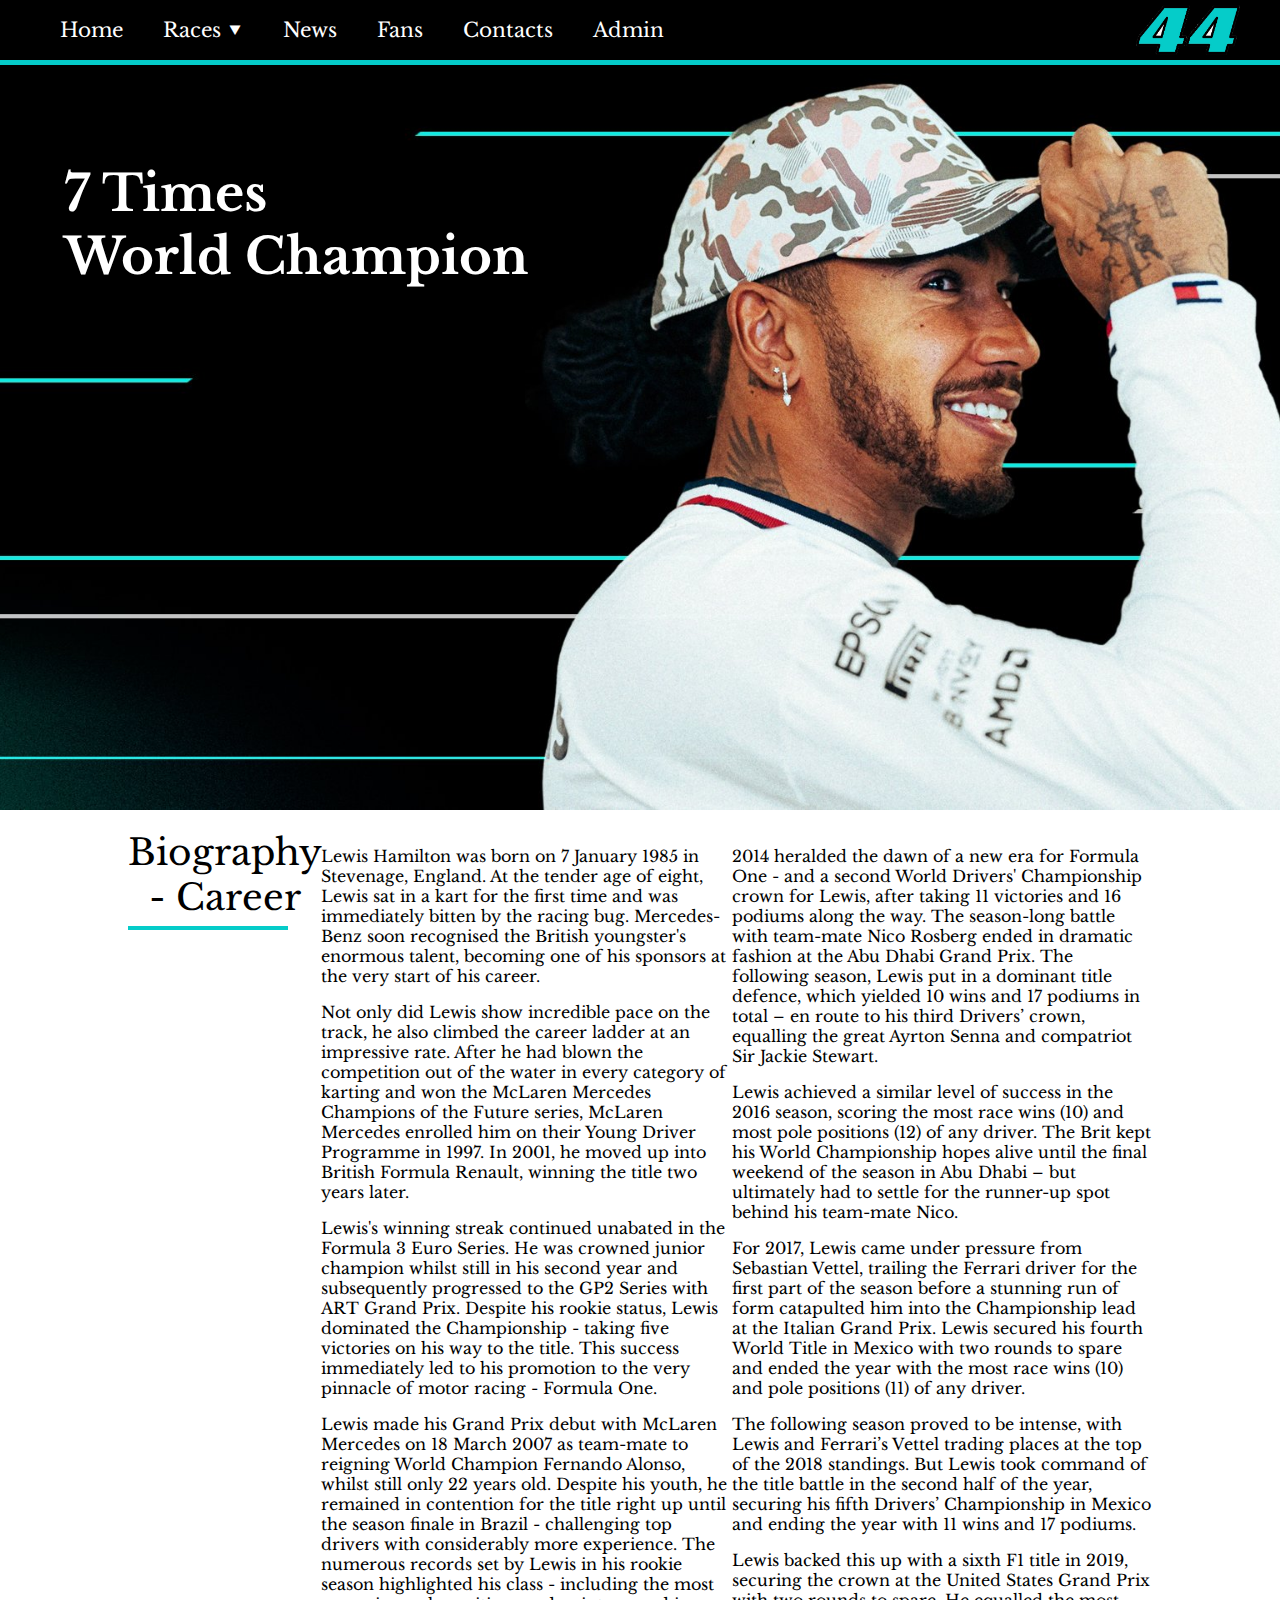
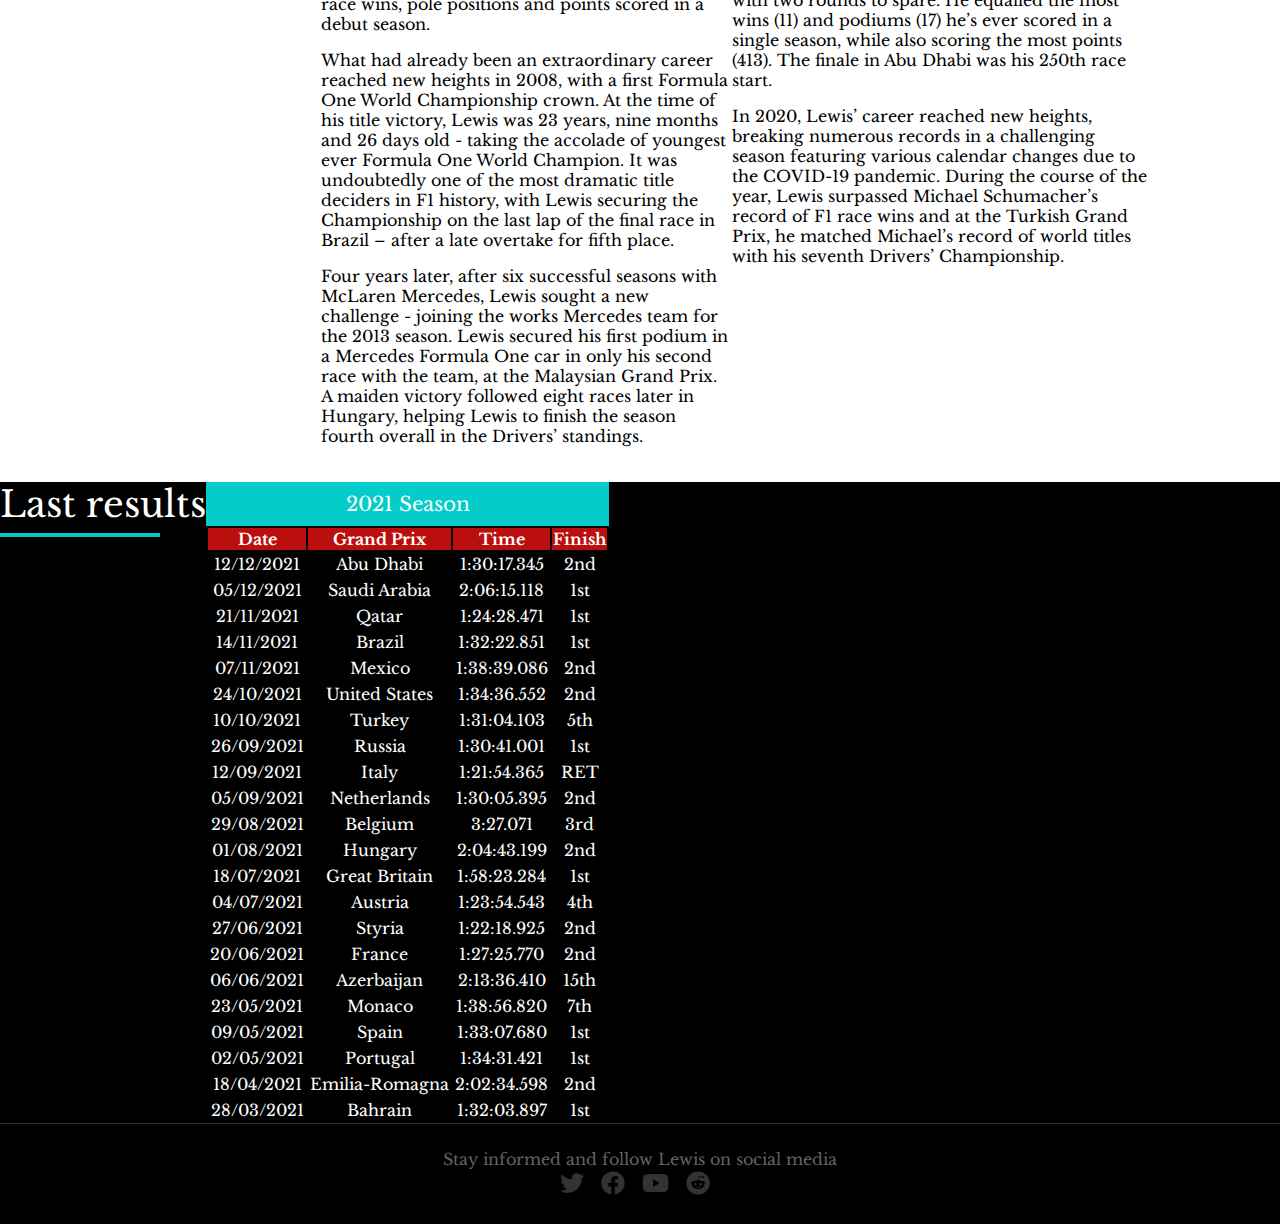
<file: index.html>
<!DOCTYPE html>
<html>
    <head>
        <title>Hamilton Fan Page | F1</title>
        <meta name="viewport" content="width=device-width, initial-scale=1.0">
        <meta charset="utf-8">
        <link rel="stylesheet" href="style/style.css">
        <link rel="stylesheet" href="style/fontawesome.css">
        <link rel="stylesheet" href="style/fa-brands.css">
        
    </head>
    <body>
        <header class="header">
            <nav>
                <input id="nav-check" type="checkbox">
                <div id="nav-btn">
                    <span></span>
                    <span></span>
                    <span></span>
                </div>
                
                <ul class="top-menu">                      
                    <li class="top-menu-item current"><a href="./index.html">Home</a></li>
                    <li class="top-menu-item has-child"><a class="" href="#">Races</a>
                        <ul class="">
                            <li class="top-menu-item"><a class="" href="#">Bahrain</a></li>
                            <li class="top-menu-item"><a class="" href="#">Emilia Romagna</a></li>
                            <li class="top-menu-item"><a class="" href="#">Portugal</a></li>
                            <li class="top-menu-item"><a class="" href="#">Monaco</a></li>
                            <li class="top-menu-item"><a class="" href="#">Azerbaijan</a></li>
                        </ul>
                    </li>               
                    <li class="top-menu-item"><a class="" href="#">News</a></li>
                    <li class="top-menu-item"><a class="" href="./fan-page.html">Fans</a></li>
                    <li class="top-menu-item"><a class="" href="#">Contacts</a></li>
                    <li class="top-menu-item"><a class="" href="#">Admin</a></li>
                </ul>               
            </nav>
        
            <div class="logo">
                <a href="./index.html">
                    <img src="images/logo.png" />
                </a>
            </div>
        </header>
        
        <div class="slideshow">
            <div class="image-container">
                <span class="image-title">7 Times <br> World Champion</span>
            </div>
        </div>

        <div class="about">
            <div class="col text-center">
                <span class="title">Biography - Career</p>
            </div>
            <div class="col">
                <p>Lewis Hamilton was born on 7 January 1985 in Stevenage, England. At the tender age of eight, Lewis sat in a kart for the first time and was immediately bitten by the racing bug. Mercedes-Benz soon recognised the British youngster's enormous talent, becoming one of his sponsors at the very start of his career.</p> 
                <p>Not only did Lewis show incredible pace on the track, he also climbed the career ladder at an impressive rate. After he had blown the competition out of the water in every category of karting and won the McLaren Mercedes Champions of the Future series, McLaren Mercedes enrolled him on their Young Driver Programme in 1997. In 2001, he moved up into British Formula Renault, winning the title two years later.</p> 
                <p>Lewis's winning streak continued unabated in the Formula 3 Euro Series. He was crowned junior champion whilst still in his second year and subsequently progressed to the GP2 Series with ART Grand Prix. Despite his rookie status, Lewis dominated the Championship - taking five victories on his way to the title. This success immediately led to his promotion to the very pinnacle of motor racing - Formula One.</p> 
                <p>Lewis made his Grand Prix debut with McLaren Mercedes on 18 March 2007 as team-mate to reigning World Champion Fernando Alonso, whilst still only 22 years old. Despite his youth, he remained in contention for the title right up until the season finale in Brazil - challenging top drivers with considerably more experience. The numerous records set by Lewis in his rookie season highlighted his class - including the most race wins, pole positions and points scored in a debut season.</p> 
                <p>What had already been an extraordinary career reached new heights in 2008, with a first Formula One World Championship crown. At the time of his title victory, Lewis was 23 years, nine months and 26 days old - taking the accolade of youngest ever Formula One World Champion. It was undoubtedly one of the most dramatic title deciders in F1 history, with Lewis securing the Championship on the last lap of the final race in Brazil – after a late overtake for fifth place.</p> 
                <p>Four years later, after six successful seasons with McLaren Mercedes, Lewis sought a new challenge - joining the works Mercedes team for the 2013 season. Lewis secured his first podium in a Mercedes Formula One car in only his second race with the team, at the Malaysian Grand Prix. A maiden victory followed eight races later in Hungary, helping Lewis to finish the season fourth overall in the Drivers’ standings.&nbsp;</p>     
            </div>
            <div class="col">
                <p>2014 heralded the dawn of a new era for Formula One - and a second World Drivers' Championship crown for Lewis, after taking 11 victories and 16 podiums along the way. The season-long battle with team-mate Nico Rosberg ended in dramatic fashion at the Abu Dhabi Grand Prix. The following season, Lewis put in a dominant title defence, which yielded 10 wins and 17 podiums in total – en route to his third Drivers’ crown, equalling the great Ayrton Senna and compatriot Sir Jackie Stewart.</p> 
                <p>Lewis achieved a similar level of success in the 2016 season, scoring the most race wins (10) and most pole positions (12) of any driver. The Brit kept his World Championship hopes alive until the final weekend of the season in Abu Dhabi – but ultimately had to settle for the runner-up spot behind his team-mate Nico.</p> 
                <p>For 2017, Lewis came under pressure from Sebastian Vettel, trailing the Ferrari driver for the first part of the season before a stunning run of form catapulted him into the Championship lead at the Italian Grand Prix. Lewis secured his fourth World Title in Mexico with two rounds to spare and ended the year with the most race wins (10) and pole positions (11) of any driver.</p> 
                <p>The following season proved to be intense, with Lewis and Ferrari’s Vettel trading places at the top of the 2018 standings. But Lewis took command of the title battle in the second half of the year, securing his fifth Drivers’ Championship in Mexico and ending the year with 11 wins and 17 podiums.</p> 
                <p>Lewis backed this up with a sixth F1 title in 2019, securing the crown at the United States Grand Prix with two rounds to spare. He equalled the most wins (11) and podiums (17) he’s ever scored in a single season, while also scoring the most points (413). The finale in Abu Dhabi was his 250th race start.</p> 
                <p>In 2020, Lewis’ career reached new heights, breaking numerous records in a challenging season featuring various calendar changes due to the COVID-19 pandemic. During the course of the year, Lewis surpassed Michael Schumacher’s record of F1 race wins and at the Turkish Grand Prix, he matched Michael’s record of world titles with his seventh Drivers’ Championship.</p> 
            </div>
        </div>

        <div class="last-results text-center">
            <div class="col mb20">
                <span class="title">Last results</span>
            </div>
            <div class="col ">
                <table class="last-results-table">
                    <caption>2021 Season</caption>
                    <thead>
                        <tr>
                            <th>Date</th>
                            <th>Grand Prix</th>
                            <th class="hide-xs">Grid</th>
                            <th>Time</th>
                            <th>Finish</th>
                        </tr>
                    </thead>
                    <tbody>
                        <tr>
                        <td>12/12/2021</td>
                        <td >
                        <span >Abu Dhabi</span>
                        </td>
                        <td class="hide-xs">2nd</td>
                        <td>1:30:17.345</td>
                        <td>2nd</td>
                        </tr>
                        <tr>
                        <td>05/12/2021</td>
                        <td >
                        <span >Saudi Arabia</span>
                        </td>
                        <td class="hide-xs">1st</td>
                        <td>2:06:15.118</td>
                        <td>1st</td>
                        </tr>
                        <tr>
                        <td>21/11/2021</td>
                        <td >
                        <span >Qatar</span>
                        </td>
                        <td class="hide-xs">1st</td>
                        <td>1:24:28.471</td>
                        <td>1st</td>
                        </tr>
                        <tr>
                        <td>14/11/2021</td>
                        <td >
                        <span >Brazil</span>
                        </td>
                        <td class="hide-xs">10th</td>
                        <td>1:32:22.851</td>
                        <td>1st</td>
                        </tr>
                        <tr>
                        <td>07/11/2021</td>
                        <td >
                        <span >Mexico</span>
                        </td>
                        <td  class="hide-xs">2nd</td>
                        <td>1:38:39.086</td>
                        <td>2nd</td>
                        </tr>
                        <tr>
                        <td>24/10/2021</td>
                        <td >
                        <span >United States</span>
                        </td>
                        <td class="hide-xs">2nd</td>
                        <td>1:34:36.552</td>
                        <td>2nd</td>
                        </tr>
                        <tr>
                        <td>10/10/2021</td>
                        <td >
                        <span >Turkey</span>
                        </td>
                        <td class="hide-xs">11th</td>
                        <td>1:31:04.103</td>
                        <td>5th</td>
                        </tr>
                        <tr>
                        <td>26/09/2021</td>
                        <td >
                        <span >Russia</span>
                        </td>
                        <td class="hide-xs">4th</td>
                        <td>1:30:41.001</td>
                        <td>1st</td>
                        </tr>
                        <tr>
                        <td>12/09/2021</td>
                        <td >
                        <span >Italy</span>
                        </td>
                        <td class="hide-xs">4th</td>
                        <td>1:21:54.365</td>
                        <td>RET</td>
                        </tr>
                        <tr>
                        <td>05/09/2021</td>
                        <td >
                        <span >Netherlands</span>
                        </td>
                        <td class="hide-xs">2nd</td>
                        <td>1:30:05.395</td>
                        <td>2nd</td>
                        </tr>
                        <tr>
                        <td>29/08/2021</td>
                        <td >
                        <span >Belgium</span>
                        </td>
                        <td class="hide-xs">3rd</td>
                        <td>3:27.071</td>
                        <td>3rd</td>
                        </tr>
                        <tr>
                        <td>01/08/2021</td>
                        <td >
                        <span >Hungary</span>
                        </td>
                        <td class="hide-xs">1st</td>
                        <td>2:04:43.199</td>
                        <td>2nd</td>
                        </tr>
                        <tr>
                        <td>18/07/2021</td>
                        <td >
                        <span >Great Britain</span>
                        </td>
                        <td class="hide-xs">2nd</td>
                        <td>1:58:23.284</td>
                        <td>1st</td>
                        </tr>
                        <tr>
                        <td>04/07/2021</td>
                        <td >
                        <span >Austria</span>
                        </td>
                        <td class="hide-xs">4th</td>
                        <td>1:23:54.543</td>
                        <td>4th</td>
                        </tr>
                        <tr>
                        <td>27/06/2021</td>
                        <td >
                        <span >Styria</span>
                        </td>
                        <td class="hide-xs">2nd</td>
                        <td>1:22:18.925</td>
                        <td>2nd</td>
                        </tr>
                        <tr>
                        <td>20/06/2021</td>
                        <td >
                        <span >France</span>
                        </td>
                        <td class="hide-xs">2nd</td>
                        <td>1:27:25.770</td>
                        <td>2nd</td>
                        </tr>
                        <tr>
                        <td>06/06/2021</td>
                        <td >
                        <span >Azerbaijan</span>
                        </td>
                        <td class="hide-xs">2nd</td>
                        <td>2:13:36.410</td>
                        <td>15th</td>
                        </tr>
                        <tr>
                        <td>23/05/2021</td>
                        <td >
                        <span >Monaco</span>
                        </td>
                        <td class="hide-xs">7th</td>
                        <td>1:38:56.820</td>
                        <td>7th</td>
                        </tr>
                        <tr>
                        <td>09/05/2021</td>
                        <td >
                        <span >Spain</span>
                        </td>
                        <td class="hide-xs">1st</td>
                        <td>1:33:07.680</td>
                        <td>1st</td>
                        </tr>
                        <tr>
                        <td>02/05/2021</td>
                        <td >
                        <span >Portugal</span>
                        </td>
                        <td class="hide-xs">2nd</td>
                        <td>1:34:31.421</td>
                        <td>1st</td>
                        </tr>
                        <tr>
                        <td>18/04/2021</td>
                        <td >
                        <span >Emilia-Romagna</span>
                        </td>
                        <td class="hide-xs">1st</td>
                        <td>2:02:34.598</td>
                        <td>2nd</td>
                        </tr>
                        <tr>
                        <td>28/03/2021</td>
                        <td >
                        <span >Bahrain</span>
                        </td>
                        <td class="hide-xs">2nd</td>
                        <td>1:32:03.897</td>
                        <td>1st</td>
                        </tr>
                        </tbody>
                </table>
            </div>
        </div>

        <footer>
            <div class="footer-container text-center">
                <span>Stay informed and follow Lewis on social media</span>
                <div class="social-list">
                    <a href="#"><i class="fab fa-twitter"></i></a>
                    <a href="#"><i class="fab fa-facebook"></i></a>
                    <a href="#"><i class="fab fa-youtube"></i></a>
                    <a href="#"><i class="fab fa-reddit"></i></a>
                </div>
            </div>  
        </footer>

    </body>
</html>
</file>
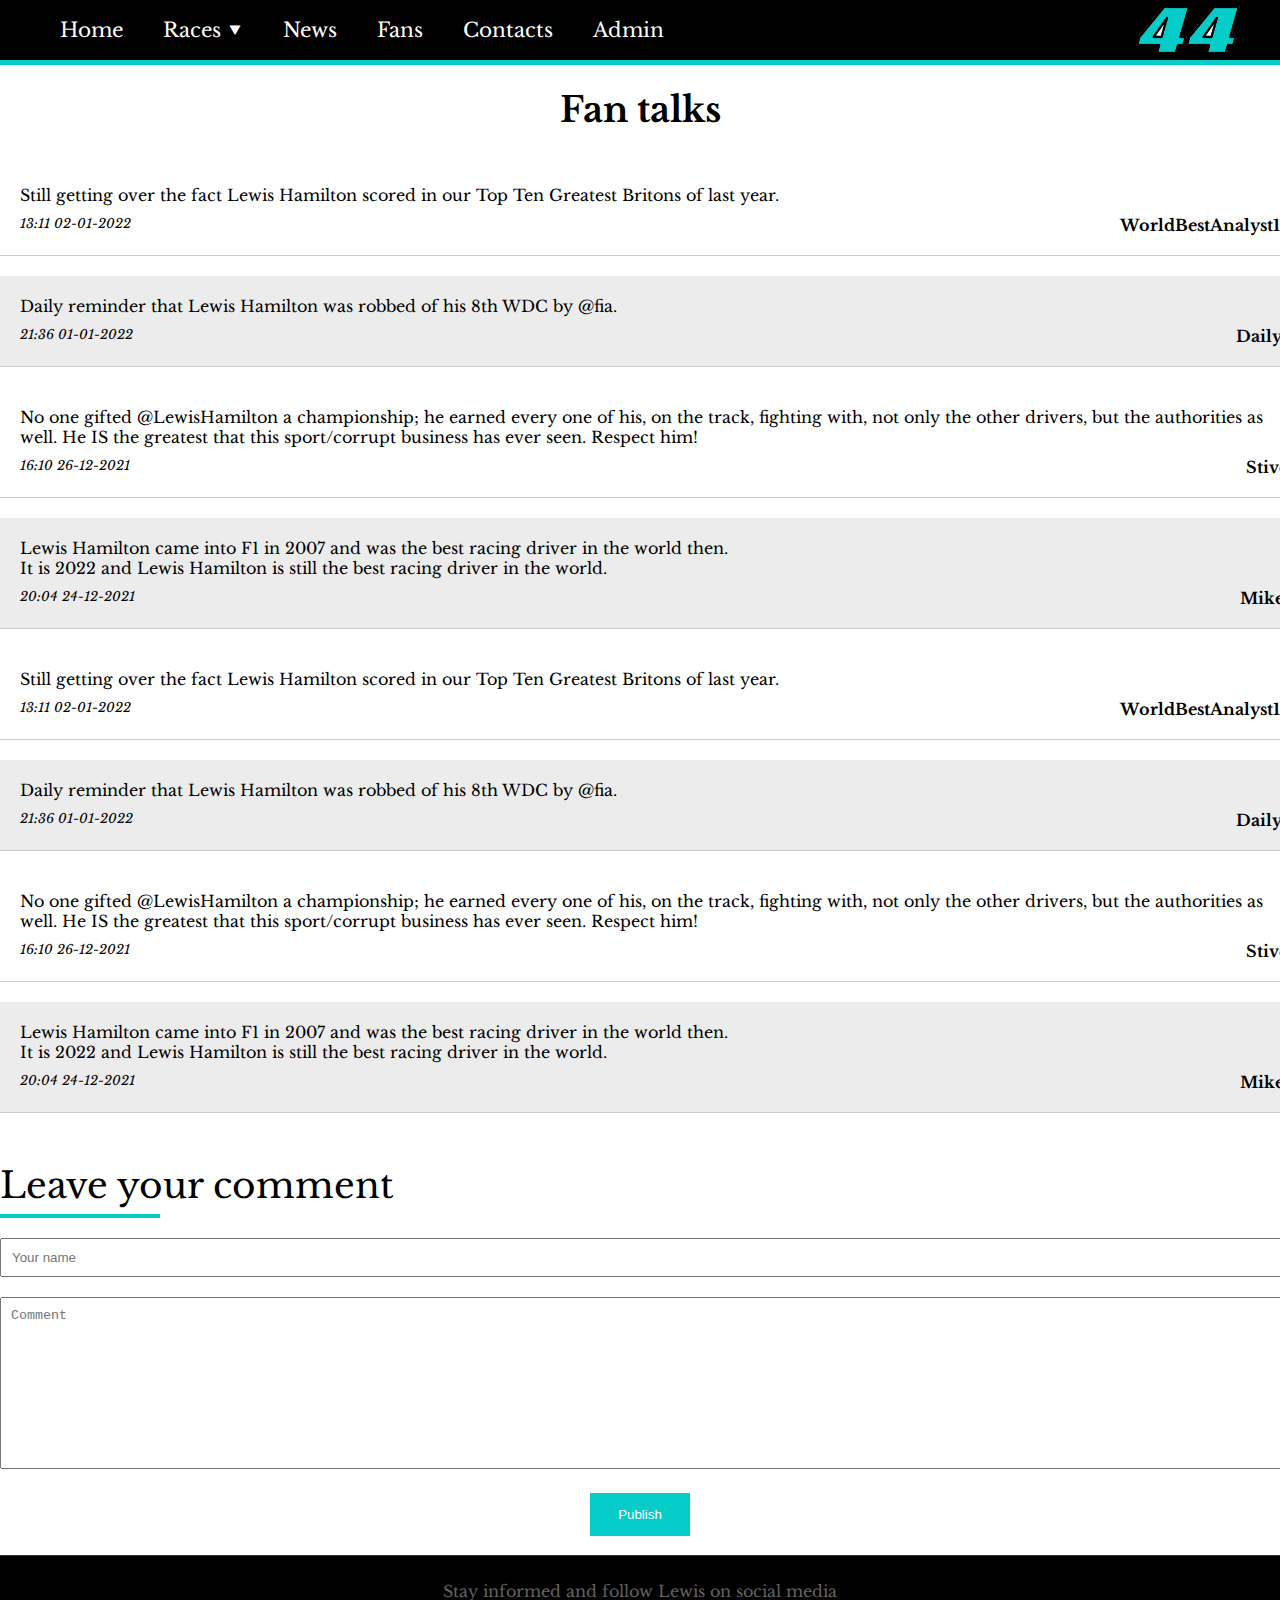
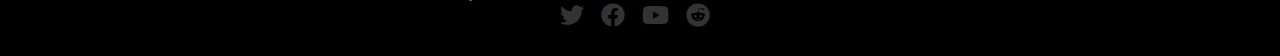
<file: fan-page.html>
<!DOCTYPE html>
<html>
    <head>
        <title>Hamilton Fan Page | F1</title>
        <meta name="viewport" content="width=device-width, initial-scale=1.0">
        <meta charset="utf-8">
        <link rel="stylesheet" href="style/style.css">
        <link rel="stylesheet" href="style/fontawesome.css">
        <link rel="stylesheet" href="style/fa-brands.css">
        
    </head>
    <body>
        <header class="header">
            <nav>
                <input id="nav-check" type="checkbox">
                <div id="nav-btn">
                    <span></span>
                    <span></span>
                    <span></span>
                </div>
                
                <ul class="top-menu">                      
                    <li class="top-menu-item current"><a href="./index.html">Home</a></li>
                    <li class="top-menu-item has-child"><a class="" href="#">Races</a>
                        <ul class="">
                            <li class="top-menu-item"><a class="" href="#">Bahrain</a></li>
                            <li class="top-menu-item"><a class="" href="#">Emilia Romagna</a></li>
                            <li class="top-menu-item"><a class="" href="#">Portugal</a></li>
                            <li class="top-menu-item"><a class="" href="#">Monaco</a></li>
                            <li class="top-menu-item"><a class="" href="#">Azerbaijan</a></li>
                        </ul>
                    </li>               
                    <li class="top-menu-item"><a class="" href="#">News</a></li>
                    <li class="top-menu-item"><a class="" href="./fan-page.html">Fans</a></li>
                    <li class="top-menu-item"><a class="" href="#">Contacts</a></li>
                    <li class="top-menu-item"><a class="" href="#">Admin</a></li>
                </ul>               
            </nav>
        
            <div class="logo">
                <a href="./index.html">
                    <img src="images/logo.png" />
                </a>
            </div>
        </header>


        <div class="container">
            <h1 class="page-name">Fan talks</h1>
            <div class="comment-list">
                <div class="comment-item">
                    <div class="comment-text">Still getting over the fact Lewis Hamilton scored in our Top Ten Greatest Britons of last year.</div>
                    <div class="comment-date">13:11 02-01-2022</div>
                    <div class="comment-name">WorldBestAnalyst123</div>
                </div>
                
                <div class="comment-item">
                    <div class="comment-text">Daily reminder that Lewis Hamilton was robbed of his 8th WDC by @fia.</div>
                    <div class="comment-date">21:36 01-01-2022</div>
                    <div class="comment-name">DailyF1</div>
                </div>
                
                <div class="comment-item">
                    <div class="comment-text">No one gifted @LewisHamilton a championship; he earned every one of his, on the track, fighting with, not only the other drivers, but the authorities as well. He IS the greatest that this sport/corrupt business has ever seen. Respect him!</div>
                    <div class="comment-date">16:10 26-12-2021</div>
                    <div class="comment-name">Stiven</div>
                </div>
                
                <div class="comment-item">
                    <div class="comment-text">Lewis Hamilton came into F1 in 2007 and was the best racing driver in the world then.<br>It is 2022 and Lewis Hamilton is still the best racing driver in the world.</div>
                    <div class="comment-date">20:04 24-12-2021</div>
                    <div class="comment-name">Mike A</div>
                </div>

                <div class="comment-item">
                    <div class="comment-text">Still getting over the fact Lewis Hamilton scored in our Top Ten Greatest Britons of last year.</div>
                    <div class="comment-date">13:11 02-01-2022</div>
                    <div class="comment-name">WorldBestAnalyst123</div>
                </div>
                
                <div class="comment-item">
                    <div class="comment-text">Daily reminder that Lewis Hamilton was robbed of his 8th WDC by @fia.</div>
                    <div class="comment-date">21:36 01-01-2022</div>
                    <div class="comment-name">DailyF1</div>
                </div>
                
                <div class="comment-item">
                    <div class="comment-text">No one gifted @LewisHamilton a championship; he earned every one of his, on the track, fighting with, not only the other drivers, but the authorities as well. He IS the greatest that this sport/corrupt business has ever seen. Respect him!</div>
                    <div class="comment-date">16:10 26-12-2021</div>
                    <div class="comment-name">Stiven</div>
                </div>
                
                <div class="comment-item">
                    <div class="comment-text">Lewis Hamilton came into F1 in 2007 and was the best racing driver in the world then.<br>It is 2022 and Lewis Hamilton is still the best racing driver in the world.</div>
                    <div class="comment-date">20:04 24-12-2021</div>
                    <div class="comment-name">Mike A</div>
                </div>

            </div>

            <div class="add-comment mt40">
                <div class="title"><span>Leave your comment</span></div>
                <form action="" class="text-center">
                    <input class="input-name mb20" type="text" placeholder="Your name" required>
                    <textarea class="input-comment mb20" name="comment" id="comment" cols="30" rows="10" placeholder="Comment" required></textarea>
                    <button class="btn mb20" type="submit">Publish</button>
                </form>
            </div>

        </div>



        <footer>
            <div class="footer-container text-center">
                <span>Stay informed and follow Lewis on social media</span>
                <div class="social-list">
                    <a href="#"><i class="fab fa-twitter"></i></a>
                    <a href="#"><i class="fab fa-facebook"></i></a>
                    <a href="#"><i class="fab fa-youtube"></i></a>
                    <a href="#"><i class="fab fa-reddit"></i></a>
                </div>
            </div>

        </footer>

    </body>
</html>
</file>
<file: style/style.css>
@import url('https://fonts.googleapis.com/css2?family=Libre+Baskerville&display=swap');

html{
    position: relative;
    min-height: 100%;
}

body {
    padding: 0;
    font-family: 'Libre Baskerville', serif;
    margin: 0 0 100px;
}

.title {
    font-size: 36px;
    position: relative;
    padding-bottom: 10px;
    margin-bottom: 20px;
}

.title::before{
    content: "";
    display: block;
    position: absolute;
    bottom: 0;
    left: 0;
    width: 160px;
    height: 4px;
    background: #05ccc9;
}

.col-3 {
    flex: 0 0 33.33333%;
    padding: 50px;
}

.col-6 {
    flex: 0 0 66.66666%;
    padding: 50px;
}

.p50 {
    padding: 50px;
}

.mb20 {
    margin-bottom: 20px;
}

.hide-xs {
    display: none;
}

.text-center {
    text-align: center;
}

.page-name {
    font-size: 35px;
    text-align: center;
}

.container {
    max-width: 1280px;
    width: 100%;
    padding-top: 65px;
    margin-left: auto;
    margin-right: auto;
}

/* Header start */
.header {
    position: fixed;
    z-index: 999;
    height: 60px;
    width: 100%;
    background-color: #000;
    display: inline-flex;
    border-bottom: 5px solid #05ccc9;
    justify-content: space-between;
}

.top-menu {
    display: inline-flex;
    float: left;
    height: 60px;
    margin: 0;
    text-decoration: none;
    transition: all .5s ease;
}

.top-menu li {
    list-style: none;
}
.top-menu li a{
    color: #fff;
    padding: 20px;
    text-decoration: none;
    font-size: 20px;
    line-height: 60px;
}

.top-menu li:hover {
    background-color: rgba(255, 255, 255, 0.2);
}

.top-menu li.has-child > a::after{
    content: " ⯆";
}

.top-menu .has-child > ul{
    display: none;
    position: absolute;
    background-color: #000;
    min-width: 100px;
    z-index: 1;
    padding: 10px 0px;
}

.top-menu .has-child:hover > ul{
    display: block;
}


.logo {
    height: 50px;
    float: right;
    margin: 5px 40px;
}

.logo img {
    height:100%;
}

#nav-btn {
    display: none;
    position: relative;
    padding: 20px;
    float: left;
}

#nav-check {
    display: none;
}

/* Header end */

/* Slideshow start */

.slideshow {
    position: relative;
    padding-top: 60px;
}

.slideshow .image-container {
    background: url(../images/lewis.jpeg) no-repeat scroll center center;
    height: 750px;
    background-position: center center;
    background-repeat: no-repeat;
    background-size: cover;
}

.slideshow .image-title {
    position: absolute;
    top: 20%;
    left: 5%;
    color: #fff;
    font-size: 50px;
    font-weight: bold;
}

/* Slideshow end */

/* About start */

.about {
    display: flex;
    flex-direction: row;
    justify-content: space-around;
    margin: 20px 10%;
}

/* About end */

/* Last results start */

.last-results {
    display: flex;
    flex-direction: row;
    background-color: #000;
    color: #fff;
    overflow: hidden;
}

.last-results-table {
    width: 100%;
}

.last-results-table td {
    text-align: center;
    padding: 2px;
}

.last-results-table tbody tr:hover, .last-results-table tbody tr:focus {
    background-color: rgba(255, 255, 255, 0.2);;
    
}

.last-results-table thead {
    background-color: #bb0f0f;
}

.last-results-table caption {
    font-size: 20px;
    padding: 10px;
    background-color: #05ccc9;
}

/* Last results end */

/* Footer start */

footer {
    position: absolute;
    bottom: 0;
    left: 0;
    height: 100px;
    width: 100%;
    background-color: #000;
    color: #636363;
    border-top: 1px solid #333333;
}

.footer-container {
    padding: 25px;
}

.social-list {
    font-size: 24px;
}

.social-list i:hover {
    color: #05ccc9;
}

.social-list i {
    color: #333333;
    margin-right: 10px;
}

/* Footer end */

/* Comments start */

.comment-item {
    display: inline-block;
    margin: 10px 0;
    width: 100%;
    padding: 20px;
    border-bottom: 1px solid #cdcdcd;
}

.comment-list .comment-item:nth-child(2n){
    background-color: #ececec;
}

.comment-date{
    float: left;
    margin-top: 10px;
    font-style: italic;
    font-size: 13px;
}

.comment-name {
    float: right;
    margin-top: 10px;
    font-weight: bold;
}



.input-name{
    width: 100%;
    padding: 10px;
}

.input-comment {
    width: 100%; 
    padding: 10px;
}

.btn {
    border: none;
    color: white;
    padding: 14px 28px;
    cursor: pointer;
    background-color: #05ccc9;
    transition-duration: 0.5s;
  }

  .btn:hover {
    color: white;
    background-color: #019b98;
  }

  .mb20 {
    margin-bottom: 20px;
  }

  .mt40{
      margin-top: 40px;
  }

@media screen and (max-width: 800px) {

    #nav-btn {
        display: block;
    }
    
    #nav-btn span{
        display: block;
        width: 33px;
        height: 4px;
        margin-bottom: 5px;
        position: relative;
        background: #05ccc9;
        border-radius: 1px;
        z-index: 1;
    }

    #nav-check {
        display: block;
        width: 33px;
        height: 27px;
        position: absolute;
        top: 20px;
        left: 20px;
        margin: 0;
        cursor: pointer;
        opacity: 0;
        z-index: 2;
    }

    #nav-check:checked ~ #nav-btn span:nth-child(1) {
        transform: rotate(45deg) translate(6px, 8px);
    }

    #nav-check:checked ~ #nav-btn span:nth-child(2) {
        transform: rotate(-45deg) translate(-2px, -1px);
    }

    #nav-check:checked ~ #nav-btn span:nth-child(3) {
        opacity: 0;
    }

    #nav-check:checked ~ .top-menu {
        position: absolute;
        height: 500px;
        width: 100%;
        padding: 100px 0;
        text-align: center;
        background-color: black;
        display: flex;
        flex-direction: column;
        justify-content: center;
        box-shadow: black 0px 15px 30px 30px;
    }

    .top-menu {
        display: none;
    }

    .top-menu .has-child > ul {
        position: relative;
        display: block;
    }

    .top-menu .has-child > ul li a{
        line-height: 25px;
        font-size: 12px;
    }

    .about {
        flex-direction: column;
        text-align: justify;
    }
    .col-3 {
        padding: 5px;
    }
    .col-6 {
        padding: 5px;
    }

    .slideshow .image-container {
        height: 300px;
    }
    .slideshow .image-title {
        font-size: 20px;
        width: 50%;
        top: 50%;
    }

    .title::before{
      width: 100%;  
    }

    .last-results{
        flex-direction: column;
    }
}
</file>
<file: style/fa-brands.css>
/*!
 * Font Awesome Free 5.15.4 by @fontawesome - https://fontawesome.com
 * License - https://fontawesome.com/license/free (Icons: CC BY 4.0, Fonts: SIL OFL 1.1, Code: MIT License)
 */
@font-face {
  font-family: 'Font Awesome 5 Brands';
  font-style: normal;
  font-weight: 400;
  font-display: block;
  src: url("./fonts/fa-brands-400.eot");
  src: url("./fonts/fa-brands-400.eot?#iefix") format("embedded-opentype"), url("./fonts/fa-brands-400.woff2") format("woff2"), url("./fonts/fa-brands-400.woff") format("woff"), url("./fonts/fa-brands-400.ttf") format("truetype"), url("./fonts/fa-brands-400.svg#fontawesome") format("svg"); }

.fab {
  font-family: 'Font Awesome 5 Brands';
  font-weight: 400; }
</file>
